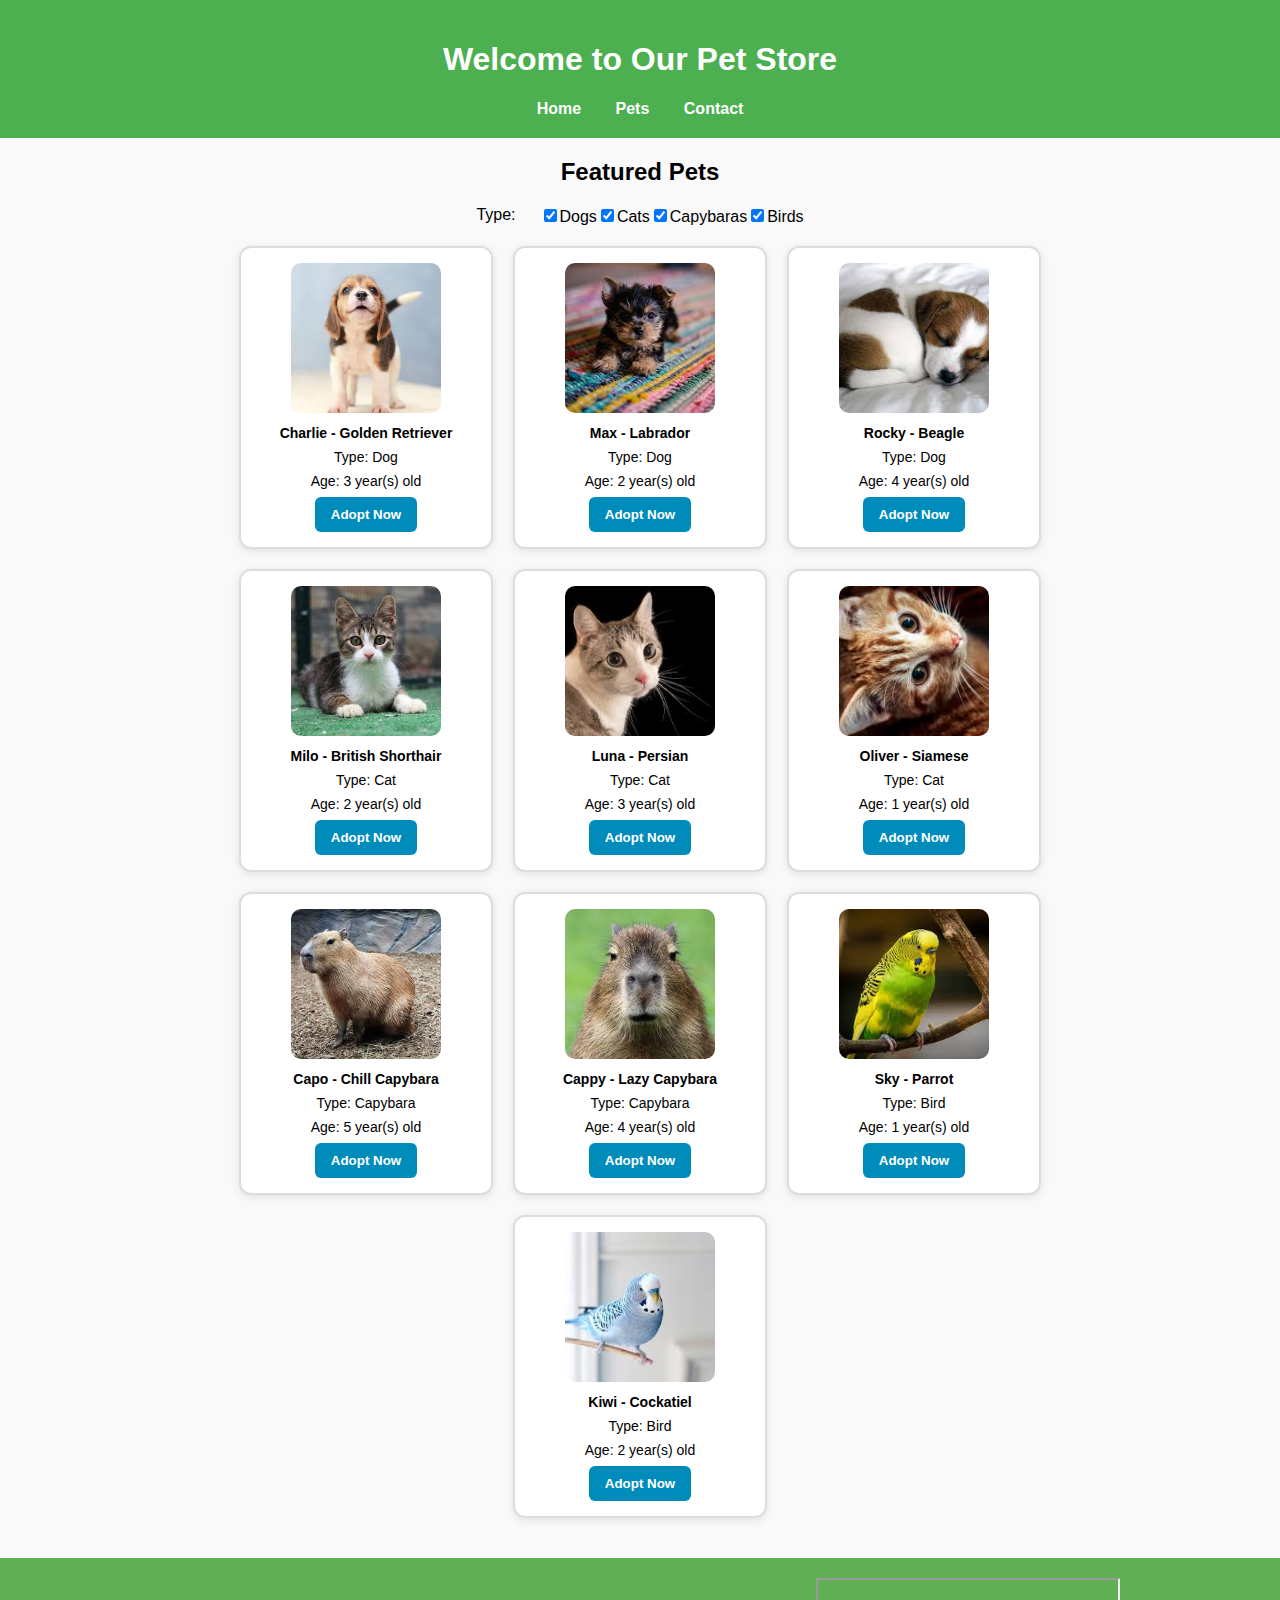
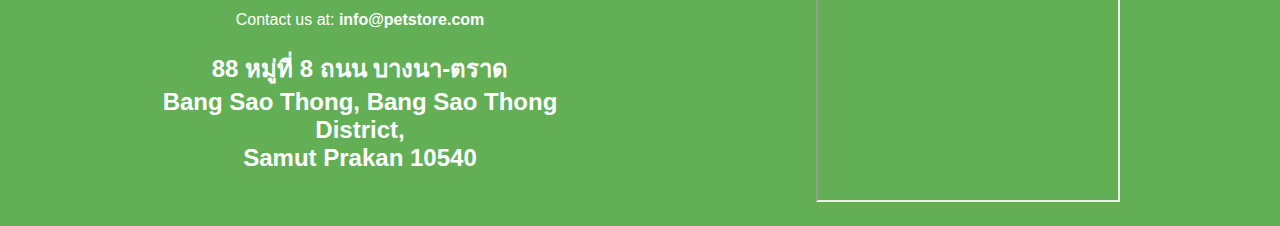
<file: index.html>
<!DOCTYPE html> 

<html lang="en"> 

<head> 

    <meta charset="UTF-8"> 

    <meta name="viewport" content="width=device-width, initial-scale=1.0"> 

    <title>Pet Store</title> 

    <link rel="stylesheet" href="Assets/CSS/style.css"> 

</head> 

<body> 

    <header> 

        <h1>Welcome to Our Pet Store</h1> 

        <nav> 

            <a href="#">Home</a> 

            <a href="pets.html" onclick="window.location.href='pets.html'">Pets</a> 

            <a href="index.html">Contact</a> 

        </nav> 

    </header> 

 

    <main> 

        <section class="featured"> 

            <h2>Featured Pets</h2> 
            <div style="display: flex; gap: 24px; justify-content: center"> 
                Type:
                <div style="display: flex;">
                    <div><input type="checkbox" id="type-dogs" name="pet-type" value="Dog"checked/>Dogs</div> 
                    <div><input type="checkbox" id="type-cats" name="pet-type" value="Cat"checked/>Cats</div>
                    <div><input type="checkbox" id="type-capybaras" name="pet-type" value="Capybara"checked/>Capybaras</div>
                    <div><input type="checkbox" id="type-birds" name="pet-type" value="Bird"checked/>Birds</div>
                </div>
            </div>



            <div class="pet-list"> 

                <div class="pet"> 

                    <img src="Assets/Img/dog.jpg" alt="Cute Dog"> 

                    <p>Charlie - Golden Retriever</p> 

                    <button onclick="adoptPet()">Adopt Now</button> 

                </div> 

                <div class="pet"> 

                    <img src="Assets/Img/cat.webp" alt="Cute Cat"> 

                    <p>Milo - British Shorthair</p> 

                    <button onclick="adoptPet()">Adopt Now</button> 

                </div> 

            </div> 

        </section> 

    </main> 

 

    <footer>
    <div class="footer-left">
        <p>Contact us at: <strong>info@petstore.com</strong></p>
        <h2>
            88 หมู่ที่ 8 ถนน บางนา-ตราด<br>
            Bang Sao Thong, Bang Sao Thong District,<br>
            Samut Prakan 10540
        </h2>
    </div>

    <div class="footer-right">
        <iframe 
            src="https://www.google.com/maps/embed?pb=!1m18!1m12!1m3!1d15510.586543045929!2d100.8336896!3d13.618380799999999!2m3!1f0!2f0!3f0!3m2!1i1024!2i768!4f13.1!3m3!1m2!1s0x311d430e775155f9%3A0xf01923824353260!2sAssumption%20University%20Suvarnabhumi%20Campus!5e0!3m2!1sen!2sth!4v1749614539246!5m2!1sen!2sth" 
            width="300" 
            height="220" 
            allowfullscreen="" 
            loading="lazy" 
            referrerpolicy="no-referrer-when-downgrade">
        </iframe>
    </div>
</footer>

 

    <script src="Assets/JS/script.js"></script> 

</body> 

</html>
</file>
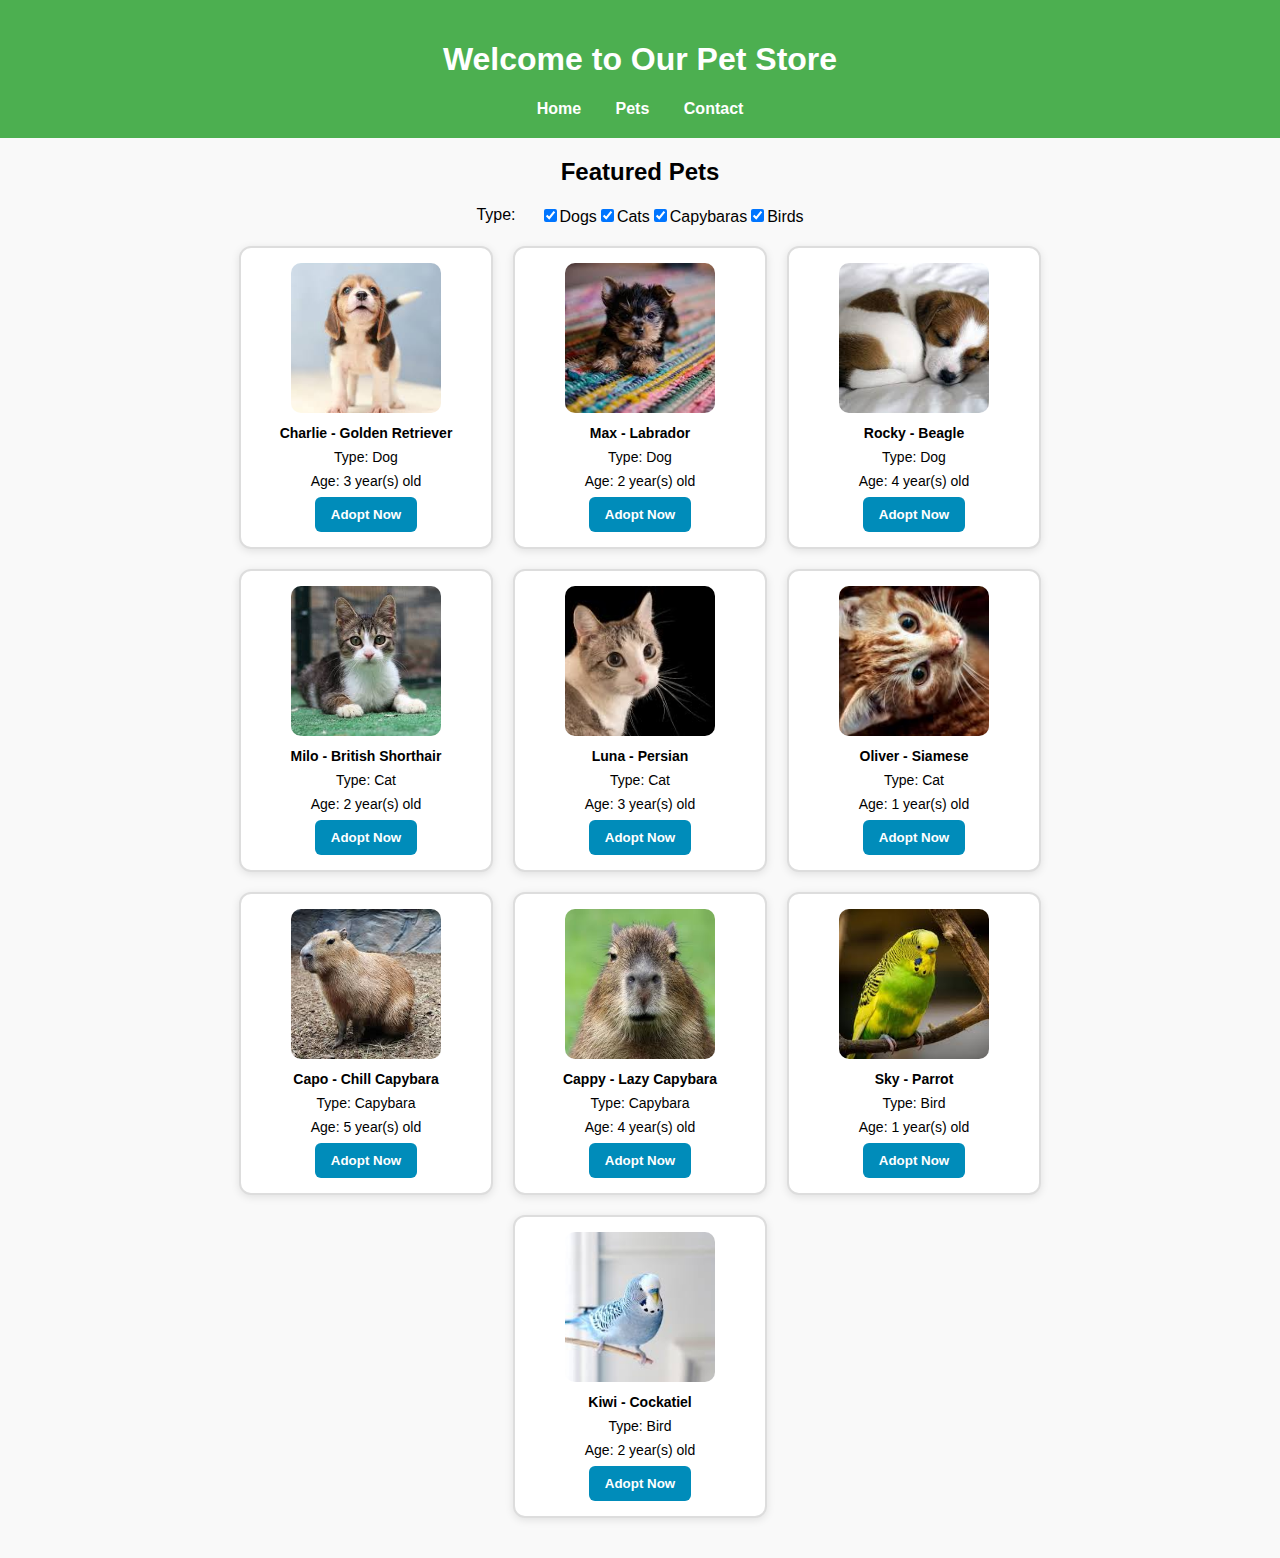
<file: pets.html>
<!DOCTYPE html> 

<html lang="en"> 

<head> 

    <meta charset="UTF-8"> 

    <meta name="viewport" content="width=device-width, initial-scale=1.0"> 

    <title>Pet Store</title> 

    <link rel="stylesheet" href="Assets/CSS/style.css"> 

</head> 

<body> 

    <header> 

        <h1>Welcome to Our Pet Store</h1> 

        <nav> 

            <a href="index.html" onclick="window.location.href='index.html'">Home</a> 

            <a href="pets.html" onclick="window.location.href='pets.html'">Pets</a> 

            <a href="index.html">Contact</a> 

        </nav> 

    </header> 

 

    <main> 

        <section class="featured"> 

            <h2>Featured Pets</h2> 
            <div style="display: flex; gap: 24px; justify-content: center"> 
                Type:
                <div style="display: flex;">
                    <div><input type="checkbox" id="type-dogs" name="pet-type" value="Dog"checked/>Dogs</div> 
                    <div><input type="checkbox" id="type-cats" name="pet-type" value="Cat"checked/>Cats</div>
                    <div><input type="checkbox" id="type-capybaras" name="pet-type" value="Capybara"checked/>Capybaras</div>
                    <div><input type="checkbox" id="type-birds" name="pet-type" value="Bird"checked/>Birds</div>
                </div>
            </div>



            <div class="pet-list"> 

                <div class="pet"> 

                    <img src="Assets/Img/dog.jpg" alt="Cute Dog"> 

                    <p>Charlie - Golden Retriever</p> 

                    <button onclick="adoptPet()">Adopt Now</button> 

                </div> 

                <div class="pet"> 

                    <img src="Assets/Img/cat.webp" alt="Cute Cat"> 

                    <p>Milo - British Shorthair</p> 

                    <button onclick="adoptPet()">Adopt Now</button> 

                </div> 

            </div> 

        </section> 

    </main> 

    <script src="Assets/JS/script.js"></script> 

</body> 

</html>
</file>
<file: Assets/CSS/style.css>
body {
    font-family: Arial, sans-serif;
    margin: 0;
    padding: 0;
    text-align: center;
    background-color: #f9f9f9;
}

header {
    background-color: #4CAF50;
    padding: 20px;
    color: white;
}

nav a {
    margin: 0 15px;
    text-decoration: none;
    color: white;
    font-weight: bold;
}

.featured {
    margin: 20px auto;
    max-width: 1200px;
}

.pet-list {
    display: flex;
    flex-wrap: wrap;
    justify-content: center;
    gap: 20px;
    max-width: 1000px;
    margin: 0 auto;
    padding: 20px;
}

.pet {
    flex: 1 0 21%;
    max-width: 220px;
    border: 2px solid #ddd;
    padding: 15px;
    text-align: center;
    border-radius: 12px;
    box-shadow: 0 2px 8px rgba(0, 0, 0, 0.1);
    background-color: #fff;
    transition: transform 0.2s ease;
}

.pet:hover {
    transform: translateY(-5px);
}

.pet img {
    width: 150px;
    height: 150px;
    object-fit: cover;
    border-radius: 10px;
}

.pet p {
    margin: 8px 0;
    font-size: 14px;
}

button {
    background-color: #008CBA;
    color: white;
    padding: 10px 16px;
    border: none;
    border-radius: 6px;
    cursor: pointer;
    font-weight: bold;
}

button:hover {
    background-color: #005f7a;
}

footer {
    background: #62af56;
    color: white;
    display: flex;
    flex-wrap: wrap;
    justify-content: space-between;
    align-items: center;
    padding: 20px 160px;
}

.footer-left {
    display: flex;
    flex-direction: column;
    justify-content: center;
    max-width: 400px;
}

.footer-left p,
.footer-left h2 {
    margin: 10px 0;
}
</file>
